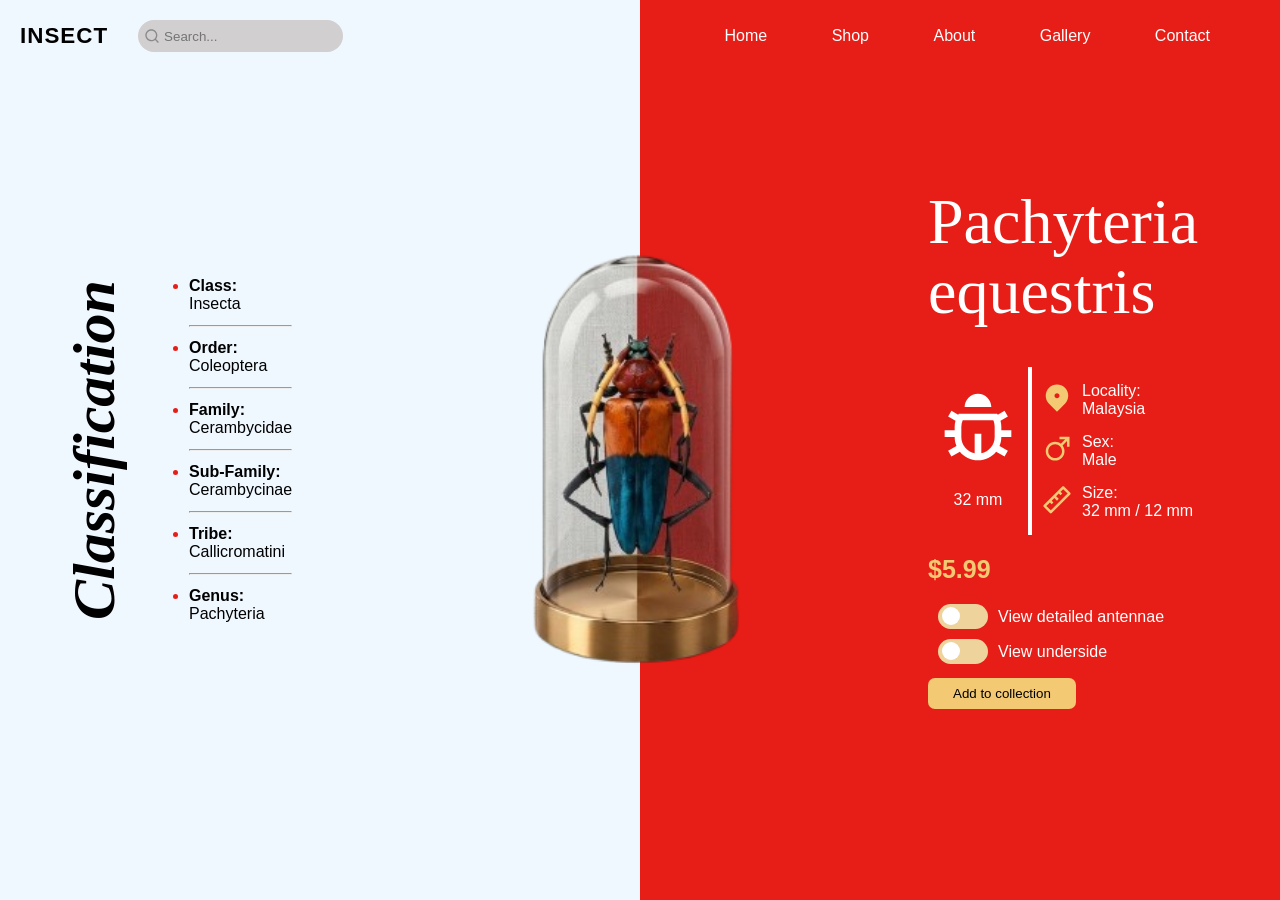
<file: design3/index.html>
<!doctype html>
<html lang="en">
  <head>
    <meta charset="UTF-8" />
    <meta name="viewport" content="width=device-width, initial-scale=1.0" />
    <title>Cockroach</title>
    <link rel="stylesheet" href="style.css" />
  </head>
  <body>
    <header>
      <div class="logo">INSECT</div>
      <div class="search">
        <svg
          xmlns="http://www.w3.org/2000/svg"
          viewBox="0 0 24 24"
          width="16"
          height="16"
          fill="currentColor"
        >
          <path fill="none" d="M0 0h24v24H0z"></path>
          <path
            d="M18.031 16.6168L22.3137 20.8995L20.8995 22.3137L16.6168 18.031C15.0769 19.263 13.124 20 11 20C6.032 20 2 15.968 2 11C2 6.032 6.032 2 11 2C15.968 2 20 6.032 20 11C20 13.124 19.263 15.0769 18.031 16.6168ZM16.0247 15.8748C17.2475 14.6146 18 12.8956 18 11C18 7.1325 14.8675 4 11 4C7.1325 4 4 7.1325 4 11C4 14.8675 7.1325 18 11 18C12.8956 18 14.6146 17.2475 15.8748 16.0247L16.0247 15.8748Z"
          ></path>
        </svg>
        <input type="text" placeholder="Search..." />
      </div>
      <div class="nav-link">
        <a href="#">Home</a>
        <a href="#">Shop</a>
        <a href="#">About</a>
        <a href="#">Gallery</a>
        <a href="#">Contact</a>
      </div>
    </header>
    <main class="main">
      <section class="left-side">
        <h1>Classification</h1>
        <ul class="left-ul">
          <li><strong>Class:</strong><br />Insecta</li>
          <hr />
          <li><strong>Order:</strong><br />Coleoptera</li>
          <hr />
          <li><strong>Family:</strong><br />Cerambycidae</li>
          <hr />
          <li><strong>Sub-Family:</strong><br />Cerambycinae</li>
          <hr />
          <li><strong>Tribe:</strong><br />Callicromatini</li>
          <hr />
          <li><strong>Genus:</strong><br />Pachyteria</li>
        </ul>
      </section>
      <section class="right-side">
        <div class="right-gap">
          <h1>Pachyteria equestris</h1>
          <div class="bug">
            <div class="bug-bug">
              <svg
                xmlns="http://www.w3.org/2000/svg"
                viewBox="0 0 24 24"
                width="80"
                height="80"
                fill="currentColor"
              >
                <path fill="none" d="M0 0h24v24H0z"></path>
                <path
                  d="M13 19.9C15.2822 19.4367 17 17.419 17 15V12C17 11.299 16.8564 10.6219 16.5846 10H7.41538C7.14358 10.6219 7 11.299 7 12V15C7 17.419 8.71776 19.4367 11 19.9V14H13V19.9ZM5.5358 17.6907C5.19061 16.8623 5 15.9534 5 15H2V13H5V12C5 11.3573 5.08661 10.7348 5.2488 10.1436L3.0359 8.86602L4.0359 7.13397L6.05636 8.30049C6.11995 8.19854 6.18609 8.09835 6.25469 8H17.7453C17.8139 8.09835 17.88 8.19854 17.9436 8.30049L19.9641 7.13397L20.9641 8.86602L18.7512 10.1436C18.9134 10.7348 19 11.3573 19 12V13H22V15H19C19 15.9534 18.8094 16.8623 18.4642 17.6907L20.9641 19.134L19.9641 20.866L17.4383 19.4077C16.1549 20.9893 14.1955 22 12 22C9.80453 22 7.84512 20.9893 6.56171 19.4077L4.0359 20.866L3.0359 19.134L5.5358 17.6907ZM8 6C8 3.79086 9.79086 2 12 2C14.2091 2 16 3.79086 16 6H8Z"
                ></path>
              </svg>
              <p>32 mm</p>
            </div>
            <div class="bug-line"></div>
            <div>
              <div class="bug-right">
                <svg
                  xmlns="http://www.w3.org/2000/svg"
                  viewBox="0 0 24 24"
                  fill="currentColor"
                >
                  <path fill="none" d="M0 0h24v24H0z"></path>
                  <path
                    d="M18.364 17.364L12 23.7279L5.63604 17.364C2.12132 13.8492 2.12132 8.15076 5.63604 4.63604C9.15076 1.12132 14.8492 1.12132 18.364 4.63604C21.8787 8.15076 21.8787 13.8492 18.364 17.364ZM12 13C13.1046 13 14 12.1046 14 11C14 9.89543 13.1046 9 12 9C10.8954 9 10 9.89543 10 11C10 12.1046 10.8954 13 12 13Z"
                  ></path>
                </svg>
                <div class="bug-data">
                  <p>Locality:</p>
                  <p>Malaysia</p>
                </div>
              </div>
              <div class="bug-right">
                <svg
                  xmlns="http://www.w3.org/2000/svg"
                  viewBox="0 0 24 24"
                  fill="currentColor"
                >
                  <path fill="none" d="M0 0h24v24H0z"></path>
                  <path
                    d="M15.0491 8.53666L18.5858 5H14V3H22V11H20V6.41421L16.4633 9.95088C17.4274 11.2127 18 12.7895 18 14.5C18 18.6421 14.6421 22 10.5 22C6.35786 22 3 18.6421 3 14.5C3 10.3579 6.35786 7 10.5 7C12.2105 7 13.7873 7.57264 15.0491 8.53666ZM10.5 20C13.5376 20 16 17.5376 16 14.5C16 11.4624 13.5376 9 10.5 9C7.46243 9 5 11.4624 5 14.5C5 17.5376 7.46243 20 10.5 20Z"
                  ></path>
                </svg>
                <div class="bug-data">
                  <p>Sex:</p>
                  <p>Male</p>
                </div>
              </div>
              <div class="bug-right">
                <svg
                  xmlns="http://www.w3.org/2000/svg"
                  viewBox="0 0 24 24"
                  fill="currentColor"
                >
                  <path fill="none" d="M0 0h24v24H0z"></path>
                  <path
                    d="M6.34323 14.728L3.5148 17.5565L7.05033 21.092L20.4854 7.65696L16.9498 4.12143L14.8285 6.24275L16.2427 7.65696L14.8285 9.07118L13.4143 7.65696L11.293 9.77828L13.4143 11.8996L12.0001 13.3138L9.87876 11.1925L7.75744 13.3138L9.17165 14.728L7.75744 16.1422L6.34323 14.728ZM17.6569 2.00011L22.6067 6.94986C22.9972 7.34038 22.9972 7.97354 22.6067 8.36407L7.75744 23.2133C7.36692 23.6038 6.73375 23.6038 6.34323 23.2133L1.39348 18.2636C1.00295 17.873 1.00295 17.2399 1.39348 16.8494L16.2427 2.00011C16.6332 1.60958 17.2664 1.60958 17.6569 2.00011Z"
                  ></path>
                </svg>
                <div class="bug-data">
                  <p>Size:</p>
                  <p>32 mm / 12 mm</p>
                </div>
              </div>
            </div>
          </div>
          <p class="bug-price">$5.99</p>
          <div class="slider-switch">
            <label class="switch">
              <input type="checkbox" />
              <span class="slider"></span>
            </label><p>View detailed antennae</p>
          </div>
          <div class="slider-switch">
            <label class="switch">
              <input type="checkbox" />
              <span class="slider"></span>
            </label><p>View underside</p>
          </div>
          <button>Add to collection</button>
        </div>
      </section>
      <div class="mid-img">
        <img src="./Assets/cock.png" alt="">
      </div>
    </main>
  </body>
</html>
</file>
<file: design3/style.css>
*{
    margin: 0;
    padding: 0;
    font-family: 'Inter', sans-serif;
    box-sizing: border-box;
}
header{
    display: flex;
    align-items: center;
    justify-content: center;
    padding: 20px;
    position: absolute;
    width: 100%;
}
.logo{
    font-weight: 900;
    font-size: 1.4rem;
    letter-spacing: 1px;
}
.search{
    padding: 6px;
    background-color: rgb(209, 207, 207);
    display: flex;
    place-items: center;
    color: rgb(138, 138, 138);
    border-radius: 40px;
   margin: 0 30px;
}
.search input{
    background-color: rgb(209, 207, 207);
    border: none;
    color: black;
    height: 20px;
    padding: 0 4px;
}
.search input:focus{
    outline: none;
}
.nav-link{
    margin-left: auto;
    margin-right: 20px;
}
.nav-link a{
    margin: 0 30px;
    text-decoration: none;
    color: white;
}
.main{
    display: flex;
    align-items: center;
    justify-content: center; 
}
.left-side{
    width: 50%;
    background-color: aliceblue;
    height: 100vh;
    display: flex;
    align-items: center;
}
.left-side h1{
    writing-mode: vertical-rl;
    rotate: 180deg;
    font-size: 60px;
    font-family: 'Instrument Serif', serif;
    margin: 60px;
    height: fit-content;
    font-style: italic;
}
.left-ul li::marker{
    color: #e71e17;
}
.left-ul li{
    margin: 12px 0;
}
.right-side{
    width: 50%;
    background-color: #e71e17;
    height: 100vh;
    color: white;
    display: flex;
    align-items: center;
}
.right-gap{
    margin-left: 45%;
}
.right-gap h1{
    font-family: 'Instrument Serif', serif;
    font-size: 4rem;
    font-weight: 400;
    line-height: 1.1;
    margin-bottom: 40px;
}
.bug{
    display: flex;
}
.bug-bug{
    width: 100px;
    text-align: center;
    justify-content: center;
}
.bug-bug svg{
    height: 120px;
}
.bug-line{
    border: 2px solid white;
}
.bug-right{
    display: flex;
    margin:15px 10px;
}
.bug-right svg{
    height: 30px;
    color: #f4c974;
}
.bug-data{
    margin: 0 10px;
}
.bug-price{
    color: #f4c974;
    font-size: 25px;
    font-weight: 700;
    margin: 20px 0;
}
.slider-switch{
    padding: 0 10px;
    display: flex;
    align-items: center;
    margin: 10px 0;
}
.slider-switch p{
    margin-left: 10px;
}
/* Container for the switch */
.switch {
  position: relative;
  display: inline-block;
  width: 50px;
  height: 25px;
}

/* Hide default HTML checkbox */
.switch input {
  opacity: 0;
  width: 0;
  height: 0;
}

/* The track (background) */
.slider {
  position: absolute;
  cursor: pointer;
  top: 0; left: 0; right: 0; bottom: 0;
  background-color: #eed39c;
  transition: .4s;
  border-radius: 25px;
}

/* The sliding knob (circle) */
.slider:before {
  position: absolute;
  content: "";
  height: 18px;
  width: 18px;
  left: 4px;
  bottom: 4px;
  background-color: white;
  transition: .4s;
  border-radius: 50%;
}

/* Change background color when ON */
input:checked + .slider {
  background-color: #f4c974;
}

/* Move the knob to the right when ON */
input:checked + .slider:before {
  transform: translateX(26px);
}

button{
    padding: 8px 25px;
    margin: 4px 0;
    border-radius: 7px;
    background-color: #f4c974;
    border: none;
    font-weight: 200;
    cursor: pointer;
}
.mid-img{
    position: absolute;
}
.mid-img img{
    height: 600px;
    margin: 0;
}
</file>
